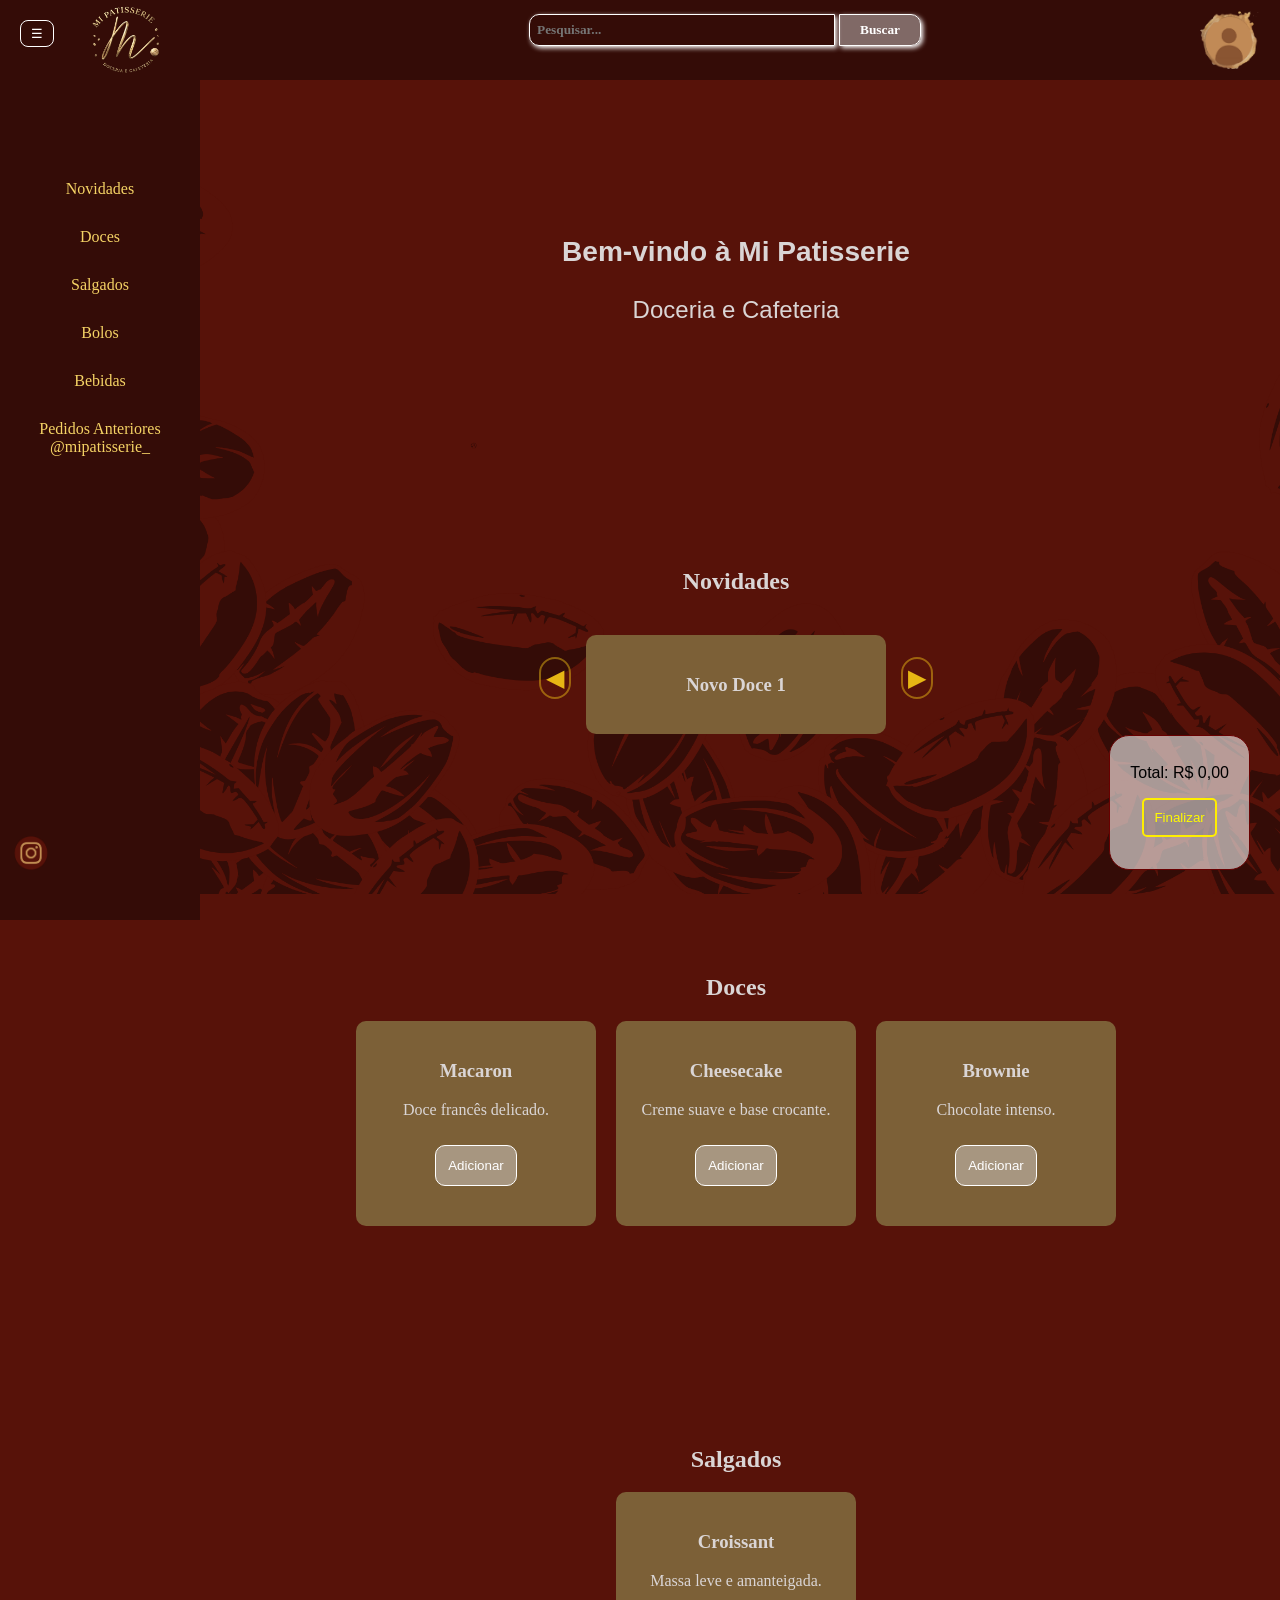
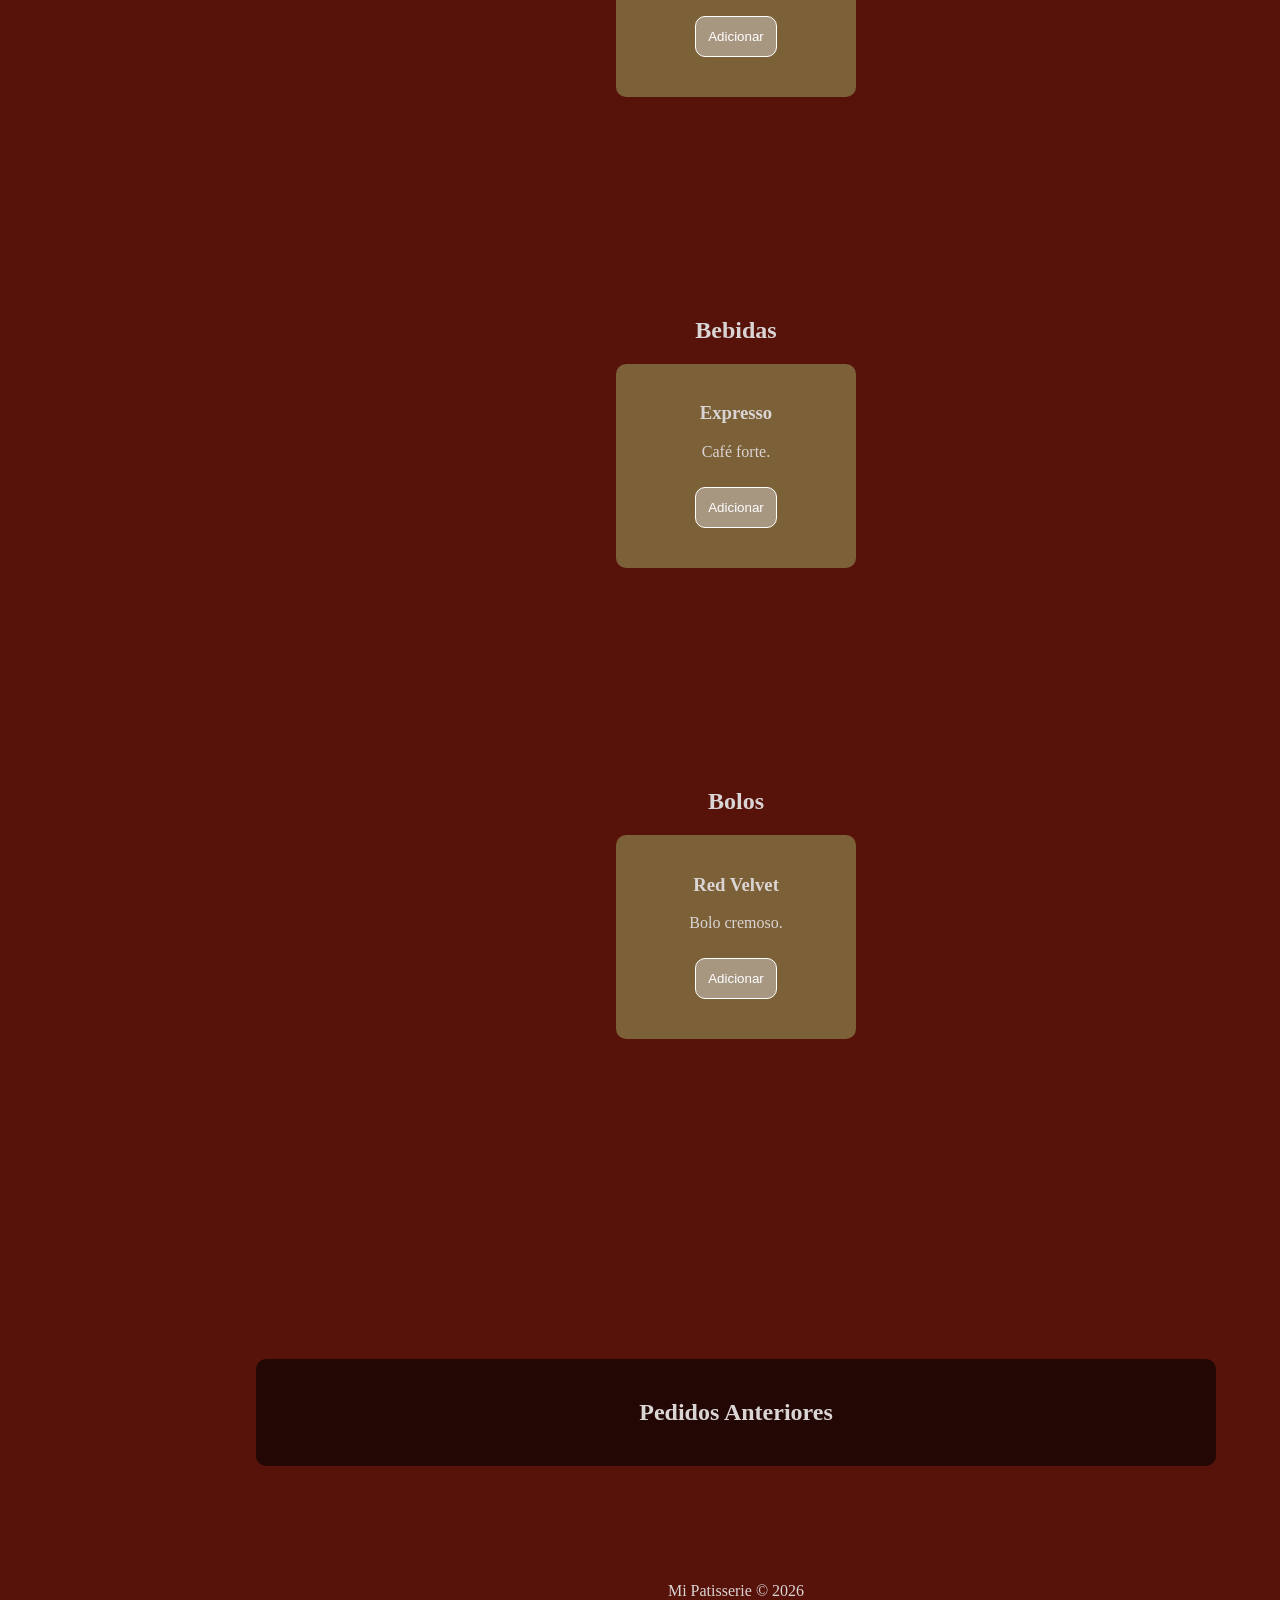
<file: pages/index.html>
<!DOCTYPE html>
<html lang="pt-br">
<head>
<meta charset="UTF-8">
<meta name="viewport" content="width=device-width, initial-scale=1.0">
<title>Mi Patisserie</title>
<link rel="stylesheet" href="../css/index.css">
</head>

<body>

<header class="header-topo">

    <button id="toggleMenu" class="btn-menu">☰</button>

    <a href="#inicio">
        <img src="../Imagens-Referencias/logo-melhorada.png" class="logo">
    </a>   
    

    <div id="divPesquisa">
        <input type="text" id="pesquisa" placeholder="Pesquisar...">
        <button onclick="buscar()">Buscar</button>
        
    </div>
    
    <a href="#Perfil">
        <img src="/Imagens-Referencias/Perfil-café.png" alt="Acesso ao Perfil" class="perfil"></a>

    </a>   
    
</header>


<section class="secao">
    
    <header class="header-lateral">

    <nav class="menu">

    <a href="#Novidades">Novidades</a>
    <a href="#Doces">Doces</a>
    <a href="#Salgados">Salgados</a>
    <a href="#Bolos">Bolos</a>
    <a href="#Bebidas">Bebidas</a>
    <a href="#Historico">Pedidos Anteriores</a>
    
    
    </nav>
    <nav>
      <a href="https://www.instagram.com/mipatisserie_/" target="_blank">@mipatisserie_
         <img id="instagram" class="instagram" 
        src="/Imagens-Referencias/instagram-icone.png">
      </a> 
       
       
    </nav>
    </header>

        <div id="resultados" class="cards"></div>

        <section id="inicio" class="secao">
            <h1>Bem-vindo à Mi Patisserie</h1>
            <p>Doceria e Cafeteria</p>
        </section>


        <section id="Novidades" class="secao">
            <h2>Novidades</h2>
            <div id="itens">
                <div>
                   <button onclick="voltar()">◀</button> 
                </div>
                
                <div class="carrossel">
                    
                    <div class="carrossel-container" id="carrossel">
                        <div class="card">
                            <h3>Novo Doce 1</h3></div>
                        <div class="card"><h3>Novo Doce 2</h3></div>
                        <div class="card"><h3>Novo Doce 3</h3></div>
                    </div>
                    
                </div>
                <div>
                   <button onclick="avancar()">▶</button> 
                </div>
                
            </div>
            
        </section>

    
        <section id="Doces" class="secao">
            <h2>Doces</h2>

            <div class="cards">
                <div class="card">
                    <h3>Macaron</h3>
                    <p>Doce francês delicado.</p>
                    <button onclick="adicionarItem('Macaron', 12)">Adicionar</button>
                    </div>

                    <div class="card">
                    <h3>Cheesecake</h3>
                    <p>Creme suave e base crocante.</p>
                    <button onclick="adicionarItem('Cheesecake', 15)">Adicionar</button>
                    </div>

                    <div class="card">
                    <h3>Brownie</h3>
                    <p>Chocolate intenso.</p>
                    <button onclick="adicionarItem('Brownie', 10)">Adicionar</button>
                </div>
            </div>
        </section>


        <section id="Salgados" class="secao">
            <h2>Salgados</h2>

            <div class="cards">
                <div class="card">
                    <h3>Croissant</h3>
                    <p>Massa leve e amanteigada.</p>
                    <button onclick="adicionarItem('Croissant', 8)">Adicionar</button>
                </div>
            </div>
        </section>

    
        <section id="Bebidas" class="secao">
            <h2>Bebidas</h2>

            <div class="cards">
                <div class="card">
                    <h3>Expresso</h3>
                    <p>Café forte.</p>
                    <button onclick="adicionarItem('Expresso', 6)">Adicionar</button>
                </div>
            </div>
        </section>


        <section id="Bolos" class="secao">
            <h2>Bolos</h2>

            <div class="cards">
                <div class="card">
                    <h3>Red Velvet</h3>
                    <p>Bolo cremoso.</p>
                    <button onclick="adicionarItem('Red Velvet', 20)">Adicionar</button>
                </div>
            </div>
        </section>

            <div class="painel-carrinho">
            <ul id="listaCarrinho"></ul>
            <p id="total">Total: R$ 0,00</p>
            <button id="finalizar" onclick="finalizarPedido()">Finalizar</button>
            </div>
        </main>

    <section id="Historico" class="secao">
        <div class="historico">
            <h2>Pedidos Anteriores</h2>
            <ul id="historicoLista"></ul>
            <ul id="itensCompletos"></ul>
        </div>
</section>
</main>

<footer>
<p>Mi Patisserie © 2026</p>
</footer>

<script src="../JAVASCRIPT/Index.js"></script>

</body>
</html>
</file>
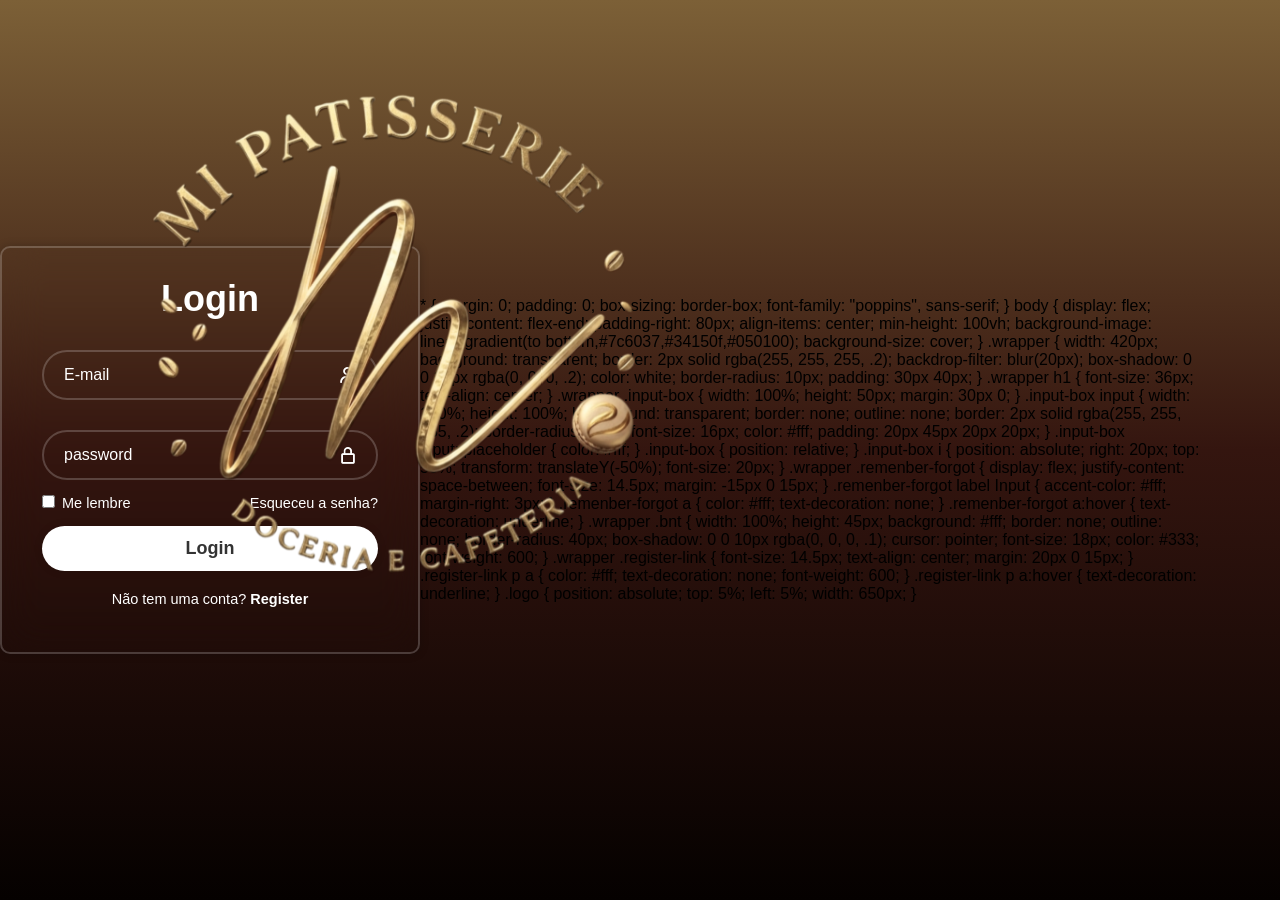
<file: pages/teste-tela.html>
<!DOCTYPE html>
<html lang="PT-BR">
<head>
    <meta charset="UTF-8">
    <meta name="viewport" content="width=device-width, initial-scale=1.0">
    <link rel="stylesheet" href="../css/teste-tela.css">
    <title>Mi Patisserie</title>
    <link href='https://unpkg.com/boxicons@2.1.4/css/boxicons.min.css' rel='stylesheet'>
</head>
<body>
    <main>
        <div class="wrapper">
            <h1>Login</h1>
            <div class="input-box">
                <input type="text" placeholder="E-mail" required>
                <i class='bx bx-user' ></i>
            </div>
            <div class="input-box">
                <input type="password" placeholder="password">
                <i class='bx bx-lock-alt' ></i>
            </div>
            <div class="remenber-forgot">
                <label><input type="checkbox"> Me lembre </label>
                <a href="#">Esqueceu a senha?</a>
            </div>
            <button type="submit" class="bnt"> Login </button>
            <div class="register-link">
                <p>Não tem uma conta? <a href="#">Register</a></p>
            </div>
        </div>
        <img src="/Imagens-Referencias/logo-melhorada.png" alt="logo" class="logo">
   </main>
</html>
* { 
    margin: 0;
    padding: 0;
    box-sizing: border-box;
    font-family: "poppins", sans-serif;
}

body {
    display: flex;
    justify-content: flex-end;
    padding-right: 80px;
    align-items: center;
    min-height: 100vh;
    background-image: linear-gradient(to bottom,#7c6037,#34150f,#050100);
    background-size: cover;
}
.wrapper {
    width: 420px;
    background: transparent;
    border: 2px solid rgba(255, 255, 255, .2);
    backdrop-filter: blur(20px);
    box-shadow: 0 0 10px rgba(0, 0, 0, .2);
    color: white;
    border-radius: 10px;
    padding: 30px 40px;
}

.wrapper h1 {
    font-size: 36px;
    text-align: center;
}

.wrapper .input-box {
    width: 100%;
    height: 50px;
    margin: 30px 0;
}

.input-box input {
    width: 100%;
    height: 100%;
    background: transparent;
    border: none;
    outline: none;
    border: 2px solid rgba(255, 255, 255, .2);
    border-radius: 40px;
    font-size: 16px;
    color: #fff;
    padding: 20px 45px 20px 20px;
}

.input-box input::placeholder {
    color: #fff;
}

.input-box {
    position: relative;
}
.input-box i {
    position: absolute;
    right: 20px;
    top: 50%;
    transform: translateY(-50%);
    font-size: 20px;
}

.wrapper .remenber-forgot {
    display: flex;
    justify-content: space-between;
    font-size: 14.5px;
    margin: -15px 0 15px;
}

.remenber-forgot label Input {
    accent-color: #fff;
    margin-right: 3px;
}

.remenber-forgot a {
    color: #fff;
    text-decoration: none;
}

.remenber-forgot a:hover {
    text-decoration: underline;
}
.wrapper .bnt {
    width: 100%;
    height: 45px;
    background: #fff;
    border: none;
    outline: none;
    border-radius: 40px;
    box-shadow: 0 0 10px rgba(0, 0, 0, .1);
    cursor: pointer;
    font-size: 18px;
    color: #333;
    font-weight: 600;
}

.wrapper .register-link {
    font-size: 14.5px;
    text-align: center;
    margin: 20px 0 15px;
}

.register-link p a {
    color: #fff;
    text-decoration: none;
    font-weight: 600;
}

.register-link p a:hover {
    text-decoration: underline;

}

.logo {
    position: absolute;
    top: 5%;
    left: 5%;
    width: 650px;
}
</file>
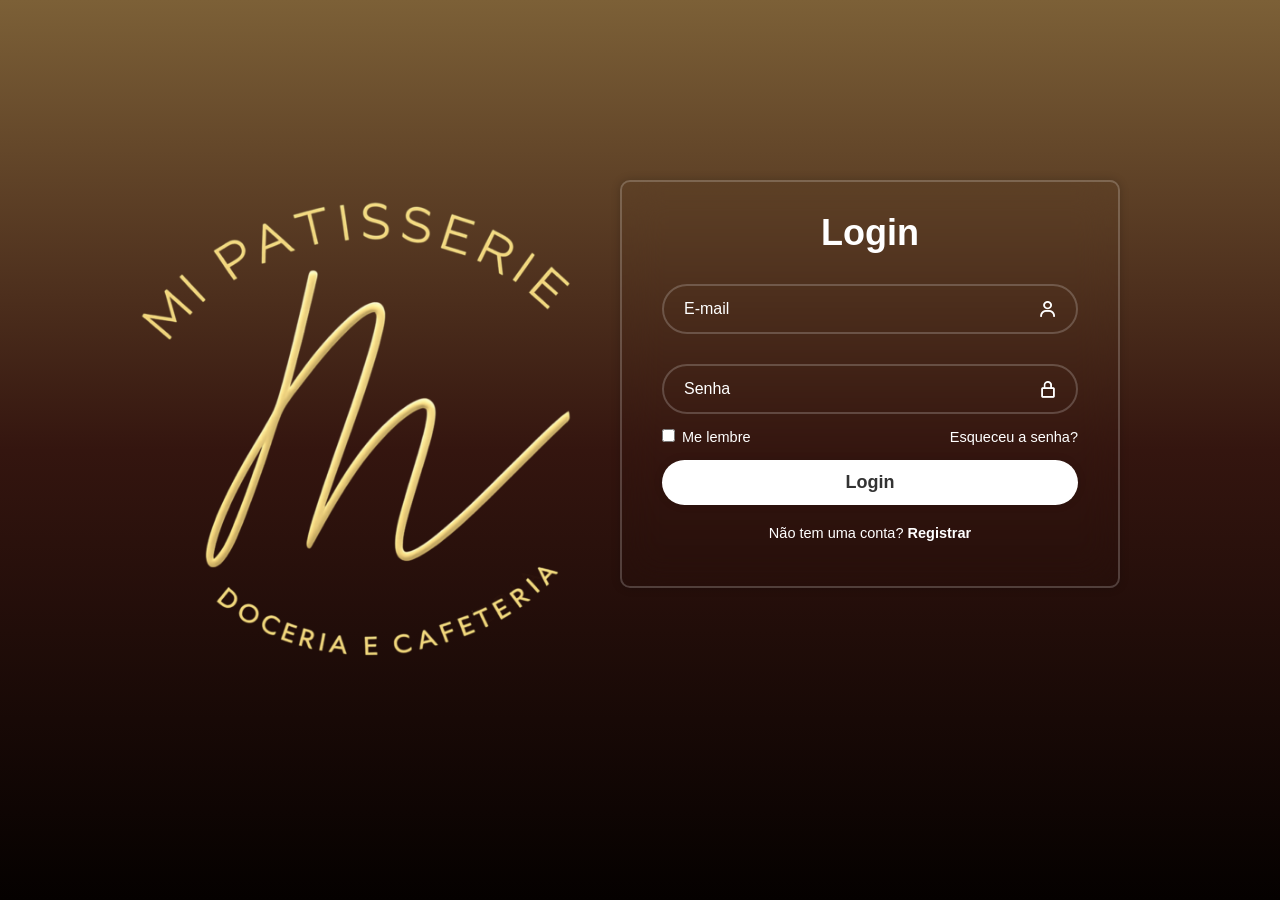
<file: php/login.html>
<!DOCTYPE html>
<html lang="PT-BR">
<head>
    <meta charset="UTF-8">
    <meta name="viewport" content="width=device-width, initial-scale=1.0">
    <link rel="stylesheet" href="style.css">
    <title>Mi Patisserie</title>
    <link href='https://unpkg.com/boxicons@2.1.4/css/boxicons.min.css' rel='stylesheet'>
</head>
<body>
    <main id="container">
        <div class="wrapper-login">
            <form action="login.php" method="POST">
            <h1>Login</h1>

            <div class="input-box">
                <input type="text" placeholder="E-mail" required>
                <i class='bx bx-user' ></i>
            </div>

            <div class="input-box">
                <input type="password" placeholder="Senha">
                <i class='bx bx-lock-alt' ></i>
            </div>

            <div class="remenber-forgot">
                <label><input type="checkbox"> Me lembre </label>
                <a href="#">Esqueceu a senha?</a>
            </div>

            <button type="submit" class="bnt"> Login </button>
            </form>
            <div class="register-link">
                <p>Não tem uma conta?
                <a href="javascript:void(0)" onclick="mostrarCadastro()">Registrar</a>
            </div>

        </div>

        <div class="wrapper-cadastro">
            <form action="cadastro.php" method="POST">
            <h1>Cadastro</h1>
            
            <div class="input-box">
                <input type="text" name="nome" placeholder="Nome" required>
                <i class="bx bx-user"></i>
            </div>

            <div class="input-box">
                <input type="text" name="email" placeholder="E-mail" required>
                <i class="bx bx-envelope"></i>
            </div>

            <div class="input-box">
                <input type="password" name="senha" placeholder="Senha" required>
                <i class='bx bx-lock-alt'></i>
            </div>

            <button class="bnt">Criar Conta</button>
            </form>
            <div class="register-link">
                <p>Já tem uma conta?
                <a href="#" onclick="voltarLogin()">Login</a></p>
            </div>

        </div>
        <img src="/php/assets/Logo.png" alt="logo" class="logo">

   </main>

   

   <script>

    function mostrarCadastro(){
        document.getElementById("container").classList.add("active")
    }

    function voltarLogin(){
        document.getElementById("container").classList.remove("active")
    }

   </script>
</body>
</html>
</file>
<file: css/index.css>
body{
margin-left:150px;
font-family:"Times New Roman", serif;
color:#dad5d5;
background:#571209;

    background-image: url(/Imagens-Referencias/café-inferior1.0.png);
    background-color: #571209;
    background-repeat: no-repeat;
    background-size: cover;
    background-attachment: fixed;
    background-position: left top, right top;
}


#inicio{
    font-family: 'Segoe UI', Tahoma, Geneva, Verdana, sans-serif;
    font-size: x-large;
}

.header-lateral{
    position:fixed;
    top:0;
    left:0;
    width:200px;
    height:100vh;
    background:#340c07;
    display:flex;
    flex-direction:column;
    align-items:center;
    padding-top:20px;

}

.instagram {
   
    width: 60px;
    height: auto;
    position: absolute;
    left: 1px;       
    bottom: 50px;        
}


.header-topo{
    position:fixed;
    top:0;
    left:0;
    width:100%;
    height:80px;
    background:#340c07;
      z-index: 999;

       display: flex;
    align-items: center;
    justify-content: center;


}

.perfil {
    width: 60px;
    height: auto;
    position: absolute;
    right: 20px;       
    top: 11px;         
}

#divPesquisa{
    text-align: center;
    margin-top: 1.5%;
    position: relative; 
    margin: 0 auto;
}

#finalizar {
   border: 2px solid rgb(255, 238, 0);
   background-color: rgba(82, 82, 82, 0.178); 
   padding: 10px;
   color: rgb(255, 251, 0);
}
#finalizar:hover{
    background-color: rgba(251, 255, 0, 0.26);
    color: rgb(82, 69, 0);

}

button {
    border: 1px solid rgb(158, 134, 0);
    border-radius: 5px;
    background-color: rgba(224, 221, 0, 0.514);
    color: white;
    margin-bottom: 20px;

    transition: 0.2s;
}

button:hover{
    border: 1px solid #e7b614;
    background-color: gold;
    color: gray;
}



#divPesquisa input{
    font-family: Cambria, Cochin, Georgia, Times, 'Times New Roman', serif;
    font-weight: bolder;

    background-color: transparent;
    color: white;

    padding: 7px;
    width: 290px;

    border: 1px solid white;
    border-radius: 10px 0px 0px 10px;

    box-shadow: 2px 2px 5px rgb(255, 255, 255);

    transition: 0.2s;
}

#divPesquisa input:focus{
    outline: none;
    border-color: #f5d365;
    box-shadow: 2px 2px 5px rgb(245, 211, 101);

    transition: 0.2s;
}

#divPesquisa button{
    font-family: Cambria, Cochin, Georgia, Times, 'Times New Roman', serif;
    font-weight: bolder;

    background-color: #dad5d575;
    color: white;

    padding: 7px 20px;

    border: 1px solid white;
    border-radius: 0px 10px 10px 0px;
    cursor: pointer;

    box-shadow: 2px 2px 5px rgb(255, 255, 255);
    
    transition: 0.2s;
    
}

#divPesquisa button:hover{
    background-color: rgba(255, 255, 255, 0.562);
    color: #340c07;

    transition: 0.2s;
}

#divPesquisa #resultados{
    bottom: 20%;
}

.menu{
    display:flex;
    flex-direction:column;
    gap:30px;
    margin-top:80%;
}

.logo{
    width:90px;
    transition: 0.3s;
    margin-left: 80px;
}
.header-lateral.recolhido .logo-lateral{
    position: fixed;
    top: 10px;
    left: 80px;
    width: 90px;
    z-index: 1000;
}

nav a{
    color:#f5d365;
    text-decoration:none;
}

.secao{
    padding:100px 20px;
    text-align:center;
    max-width:1000px;
    margin:auto;

}

.cards{
    display:flex;
    justify-content:center;
    gap:20px;
    flex-wrap:wrap;
}

.card{
    background:#7c6037;
    padding:20px;
    border-radius:10px;
    width:200px;
}

.card button{
    margin-top:10px;
    background-color: #dad5d575;
    color: white;
    border-radius: 10px;
    border: 1px solid white;
    padding:12px;
    cursor:pointer;

    transition: 0.2s;
}

.card button:hover{
    background-color: #dad5d5;
    color: rgb(94, 94, 94);
}


button{
    padding:2px;
}



.painel-carrinho{
    position:fixed;
    bottom:30px;
    right:30px;

    border:1px solid #680000;
    padding:12px 20px;
    border-radius:20px;
    background:rgba(255, 255, 255, 0.582);
    color: rgb(0, 0, 0);
    font-family: 'Segoe UI', Tahoma, Geneva, Verdana, sans-serif;
}


.historico{
    margin-top:120px;
    background:rgba(0,0,0,0.6);
    padding:20px;
    border-radius:10px;

}

#Novidades #itens{
    display:flex;
    justify-content: center;
    text-align: center;
}
section .carrossel{
    display:flex;
    overflow: hidden;
    width: 330px;
}

.carrossel-container{
    display:flex;
    margin: 20px;
    width:300px;
    transition: transform 0.5s ease-in-out;
    transform: translateX(0);
}

.carrossel-container .card{
    object-fit: cover;
    min-width:260px;
    margin: 0px 20px 0px -5px;
}

#itens button{
    background: transparent;
    border: 2px solid #e7b6147e;
    border-radius: 20px;
    padding: 5px;
    font-size: 24px;
    cursor: pointer;
    color: #e7b614;

    margin-top: 130%;
}

#itens button:hover{
    background: #e7b614d7;
    color: #5f140a;
}

.btn-menu{
    position: absolute;
    left: 20px;
    top: 20px;
    background: transparent;
    border: 1px solid #ffffff;
    color: #ffffff;
    padding: 5px 10px;
    border-radius: 8px;
    cursor: pointer;
}


.header-lateral{
    transition: 0.5s;
}


.header-lateral.recolhido{
    width: 6px;
}


.header-lateral.recolhido nav a{
    font-size: 0;
}


body{
    transition: 0.5s;
}


body.recolhido{
    margin-left: 60px;
}


body{
    margin-left: 200px;
}


footer{
    margin-bottom: px;
    text-align:center;
    padding: 0px;

}
</file>
<file: css/teste-tela.css>
* { 
    margin: 0;
    padding: 0;
    box-sizing: border-box;
    font-family: "poppins", sans-serif;
}

body {
    display: flex;
    justify-content: flex-end;
    padding-right: 80px;
    align-items: center;
    min-height: 100vh;
    background-image: linear-gradient(to bottom,#7c6037,#34150f,#050100);
    background-size: cover;
}
.wrapper {
    width: 420px;
    background: transparent;
    border: 2px solid rgba(255, 255, 255, .2);
    backdrop-filter: blur(20px);
    box-shadow: 0 0 10px rgba(0, 0, 0, .2);
    color: white;
    border-radius: 10px;
    padding: 30px 40px;
}

.wrapper h1 {
    font-size: 36px;
    text-align: center;
}

.wrapper .input-box {
    width: 100%;
    height: 50px;
    margin: 30px 0;
}

.input-box input {
    width: 100%;
    height: 100%;
    background: transparent;
    border: none;
    outline: none;
    border: 2px solid rgba(255, 255, 255, .2);
    border-radius: 40px;
    font-size: 16px;
    color: #fff;
    padding: 20px 45px 20px 20px;
}

.input-box input::placeholder {
    color: #fff;
}

.input-box {
    position: relative;
}
.input-box i {
    position: absolute;
    right: 20px;
    top: 50%;
    transform: translateY(-50%);
    font-size: 20px;
}

.wrapper .remenber-forgot {
    display: flex;
    justify-content: space-between;
    font-size: 14.5px;
    margin: -15px 0 15px;
}

.remenber-forgot label Input {
    accent-color: #fff;
    margin-right: 3px;
}

.remenber-forgot a {
    color: #fff;
    text-decoration: none;
}

.remenber-forgot a:hover {
    text-decoration: underline;
}
.wrapper .bnt {
    width: 100%;
    height: 45px;
    background: #fff;
    border: none;
    outline: none;
    border-radius: 40px;
    box-shadow: 0 0 10px rgba(0, 0, 0, .1);
    cursor: pointer;
    font-size: 18px;
    color: #333;
    font-weight: 600;
}

.wrapper .register-link {
    font-size: 14.5px;
    text-align: center;
    margin: 20px 0 15px;
}

.register-link p a {
    color: #fff;
    text-decoration: none;
    font-weight: 600;
}

.register-link p a:hover {
    text-decoration: underline;

}

.logo {
    position: absolute;
    top: 5%;
    left: 5%;
    width: 650px;
}
</file>
<file: php/style.css>
* {
    margin: 0;
    padding: 0;
    box-sizing: border-box;
    font-family: "poppins", sans-serif;
}

body {
    display: flex;
    justify-content: center;
    padding-right: 80px;
    align-items: center;
    min-height: 100vh;
    background-image: linear-gradient(to bottom,#7c6037,#34150f,#050100);
    background-size: cover;
}
.wrapper-login {
    width: 500px;
    background: transparent;
    border: 2px solid rgba(255, 255, 255, .2);
    backdrop-filter: blur(20px);
    box-shadow: 0 0 10px rgba(0, 0, 0, .2);
    color: white;
    border-radius: 10px;
    padding: 30px 40px;
    position: absolute;
    right: 80px;
    top: 20%;
    transform: rotateY(-50%);
}

.wrapper-login h1 {
    font-size: 36px;
    text-align: center;
}

.wrapper-login .input-box {
    width: 100%;
    height: 50px;
    margin: 30px 0;
}

.input-box input {
    width: 100%;
    height: 100%;
    background: transparent;
    border: none;
    outline: none;
    border: 2px solid rgba(255, 255, 255, .2);
    border-radius: 40px;
    font-size: 16px;
    color: #fff;
    padding: 20px 45px 20px 20px;
}

.input-box input::placeholder {
    color: #fff;
}

.input-box {
    position: relative;
}
.input-box i {
    position: absolute;
    right: 20px;
    top: 50%;
    transform: translateY(-50%);
    font-size: 20px;
}

.wrapper-login .remenber-forgot {
    display: flex;
    justify-content: space-between;
    font-size: 14.5px;
    margin: -15px 0 15px;
}

.remenber-forgot label input {
    accent-color: #fff;
    margin-right: 3px;
}

.remenber-forgot a {
    color: #fff;
    text-decoration: none;
}

.remenber-forgot a:hover {
    text-decoration: underline;
}

.wrapper-login .bnt {
    width: 100%;
    height: 45px;
    background: #fff;
    border: none;
    outline: none;
    border-radius: 40px;
    box-shadow: 0 0 10px rgba(0, 0, 0, .1);
    cursor: pointer;
    font-size: 18px;
    color: #333;
    font-weight: 600;
}

.wrapper-login .register-link {
    font-size: 14.5px;
    text-align: center;
    margin: 20px 0 15px;
}

.register-link p a {
    color: #fff;
    text-decoration: none;
    font-weight: 600;
}

.register-link p a:hover {
    text-decoration: underline;

}
main{
    position: relative;
    width: 100%;
}

.logo{
    position: absolute;
    left: 70px;
    top: 50%;
    transform: translateY(-50%);
    width: 600px;
    transition: 0.7s;
}

main.active .logo{
    left: 55%;
}

.wrapper-cadastro{
    position: absolute;
    left: 5%;
    top: 25%;
    width: 500px;
    opacity: 0;
    pointer-events: none;
    transition: 0.7s;
}

.wrapper-cadastro h1{
    font-size: 36px;
    text-align: center;
}

.wrapper-cadastro .input-box {
    width: 100%;
    height: 50px;
    margin: 30px 0;
}

.wrapper-cadastro .bnt {
    width: 100%;
    height: 45px;
    background: #fff;
    border: none;
    outline: none;
    border-radius: 40px;
    box-shadow: 0 0 10px rgba(0, 0, 0, .1);
    cursor: pointer;
    font-size: 18px;
    color: #333;
    font-weight: 600;
}

.wrapper-cadastro .register-link {
    font-size: 14.5px;
    text-align: center;
    margin: 20px 0 15px;
}
.wrapper-login{
    transition: 0.7s;
}

main.active .wrapper-login{
    opacity: 0;
    pointer-events: none;
}

main.active .wrapper-cadastro{
    opacity: 1;
    pointer-events: auto;
}

.wrapper-cadastro{
    width: 500px;
    background: transparent;
    border: 2px solid rgba(255,255,255,.2);
    backdrop-filter: blur(20px);
    box-shadow: 0 0 10px rgba(0,0,0,.2);
    color: white;
    border-radius: 10px;
    padding: 30px 40px;

    position: absolute;
    left: 5%;
    top: 20%;

    opacity: 0;
    pointer-events: none;
    transition: 0.7s;
}

main{
    position: relative;
    width: 100%;
    height: 100vh;
}
</file>
